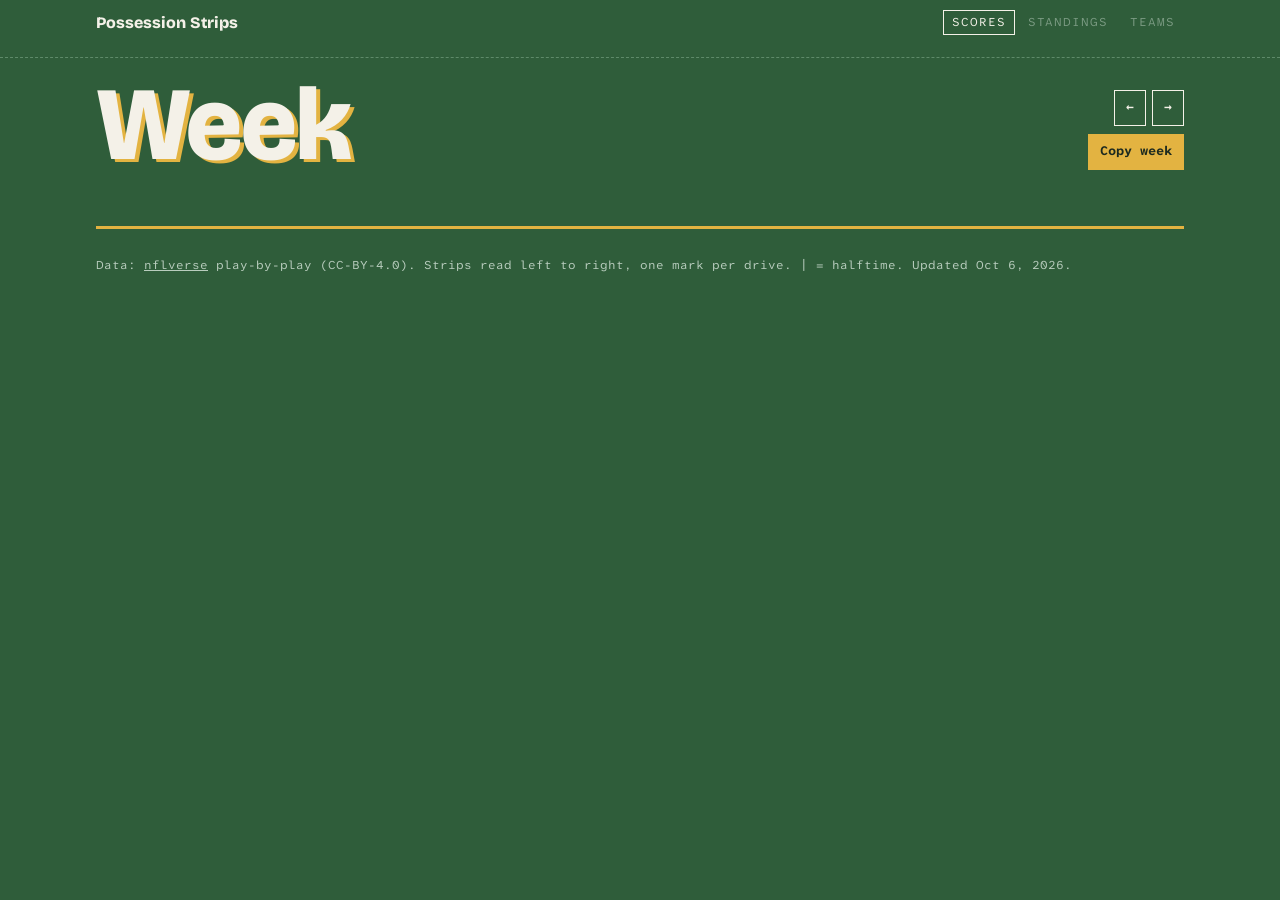
<file: prototype_week_view.html>
<!doctype html>
<html lang="en">
<head>
<meta charset="utf-8">
<meta name="viewport" content="width=device-width, initial-scale=1, viewport-fit=cover">
<title>Possession Strips</title>
<link rel="preconnect" href="https://fonts.googleapis.com">
<link rel="preconnect" href="https://fonts.gstatic.com" crossorigin>
<link rel="stylesheet" href="https://fonts.googleapis.com/css2?family=Atkinson+Hyperlegible+Mono:wght@400;700&family=Bricolage+Grotesque:opsz,wght@12..96,800&display=swap">
<style>
:root{--bg:#2F5D3A;--card:#2A5434;--ink:#F4F1E8;--ink2:#B9CDBE;--rule:#5E8A69;--acc:#E3B341;
--emoji:'Apple Color Emoji','Segoe UI Emoji','Noto Color Emoji',sans-serif;
--head:'Bricolage Grotesque',system-ui,sans-serif;--mono:'Atkinson Hyperlegible Mono',ui-monospace,monospace}
*{box-sizing:border-box}
html{-webkit-text-size-adjust:100%}
body{margin:0;background:var(--bg);color:var(--ink);font:14px/1.45 var(--mono)}
button{font:inherit;color:inherit;cursor:pointer}
.wrap{max-width:1120px;margin:0 auto;padding:0 16px}
header{position:sticky;top:0;z-index:5;background:var(--bg);border-bottom:1.5px dashed var(--rule);padding-top:env(safe-area-inset-top)}
.brand{display:flex;align-items:center;justify-content:space-between;padding:10px 0 4px;font-size:12px;letter-spacing:.08em;text-transform:uppercase;color:var(--ink2)}
.brand b{color:var(--ink);font-family:var(--head);font-weight:800;font-size:16px;letter-spacing:0;text-transform:none}
.tabs{display:flex;gap:4px}
.tabs span{padding:3px 8px;border:1.5px solid transparent}
.tabs span.on{border-color:var(--ink);color:var(--ink)}
.tabs span.off{opacity:.55}
.weeks{display:flex;gap:6px;overflow-x:auto;padding:8px 0 10px;scrollbar-width:none;scroll-snap-type:x proximity}
.weeks::-webkit-scrollbar{display:none}
.weeks button{flex:0 0 auto;min-width:40px;height:34px;border:1.5px dashed var(--rule);background:transparent;color:var(--ink2);font-weight:700;scroll-snap-align:center}
.weeks button.on{background:var(--ink);color:var(--bg);border:1.5px solid var(--ink)}
.weeks button.future{opacity:.5}
.hero{display:flex;align-items:flex-end;justify-content:space-between;gap:12px;padding:22px 0 14px}
h1{margin:0;font:800 clamp(56px,16vw,104px)/.86 var(--head);text-shadow:4px 3px 0 var(--acc);letter-spacing:-.01em}
.hero .acts{display:flex;flex-direction:column;align-items:flex-end;gap:8px}
.nav{display:flex;gap:6px}
.btn{border:1.5px solid var(--ink);background:transparent;padding:7px 11px;font-size:13px;font-weight:700;min-height:36px}
.btn:disabled{opacity:.3;cursor:default}
.btn.solid{background:var(--acc);border-color:var(--acc);color:#1d2a1f}
.sub{margin:0 0 16px;color:var(--ink2);font-size:13px}
.grid{display:grid;grid-template-columns:minmax(0,1fr);gap:12px}
@media(min-width:760px){.grid{grid-template-columns:repeat(2,minmax(0,1fr));gap:14px 18px}}
.card{background:var(--card);border:1.5px dashed var(--rule);padding:10px 14px 8px}
.ch{display:flex;align-items:center;gap:8px;font-size:11.5px;letter-spacing:.06em;text-transform:uppercase;color:var(--ink2)}
.ch .t{flex:1;min-width:0;white-space:nowrap;overflow:hidden;text-overflow:ellipsis}
.tag{border:1px solid var(--ink2);padding:0 5px;font-size:10.5px}
.tag.live{border-color:var(--acc);color:var(--acc)}
.copy{border:1.5px solid var(--rule);background:transparent;padding:4px 8px;font-size:11px;letter-spacing:.06em;text-transform:uppercase;min-height:30px}
.copy:hover,.copy:focus-visible{border-color:var(--ink)}
.row{display:grid;grid-template-columns:52px minmax(0,1fr) 38px;align-items:center;gap:10px;padding:7px 0}
.row+.row{border-top:1px dashed rgba(94,138,105,.55)}
.stamp{justify-self:start;color:#fff;font:800 16px/1.35 var(--head);padding:0 7px;min-width:44px;text-align:center}
.strip{container-type:inline-size;min-width:0}
.strip .s{display:block;white-space:nowrap;font-family:var(--emoji);letter-spacing:.06em;line-height:1.25;font-size:20px}
.pipe{font-family:var(--mono);color:var(--rule);margin:0 .22em;letter-spacing:0}
.pts{text-align:right;font:800 28px/1 var(--head);color:var(--ink2)}
.win .pts{color:var(--ink)}
.up{display:grid;grid-template-columns:52px 1fr;gap:10px;align-items:center;padding:7px 0}
.up .when{color:var(--ink2);font-size:12.5px}
.legend{margin:26px 0 0;border-top:3px solid var(--acc);padding:12px 0 0;display:grid;grid-template-columns:repeat(2,minmax(0,1fr));gap:6px 14px;font-size:12.5px}
@media(min-width:760px){.legend{grid-template-columns:repeat(5,minmax(0,1fr))}}
.legend span{font-family:var(--emoji);margin-right:6px}
footer{color:var(--ink2);font-size:12px;padding:16px 0 calc(28px + env(safe-area-inset-bottom))}
footer a{color:var(--ink2)}
.toast{position:fixed;left:50%;bottom:calc(20px + env(safe-area-inset-bottom));transform:translate(-50%,30px);opacity:0;background:var(--ink);color:var(--bg);padding:10px 14px;font-weight:700;font-size:13px;transition:.2s;pointer-events:none;z-index:9}
.toast.show{opacity:1;transform:translate(-50%,0)}
.sr{position:absolute;width:1px;height:1px;overflow:hidden;clip:rect(0 0 0 0)}
</style>
</head>
<body>
<header><div class="wrap">
  <div class="brand"><b>Possession Strips</b>
    <div class="tabs"><span class="on">Scores</span><span class="off" title="Coming next">Standings</span><span class="off" title="Coming next">Teams</span></div></div>
  <nav class="weeks" id="weeks" aria-label="Choose week"></nav>
</div></header>
<main class="wrap">
  <div class="hero">
    <h1 id="title">Week</h1>
    <div class="acts">
      <div class="nav"><button class="btn" id="prev" aria-label="Previous week">←</button><button class="btn" id="next" aria-label="Next week">→</button></div>
      <button class="btn solid" id="copyWeek">Copy week</button>
    </div>
  </div>
  <p class="sub" id="sub"></p>
  <div class="grid" id="grid"></div>
  <div class="legend" id="legend"></div>
  <footer>Data: <a href="https://github.com/nflverse/nflverse-data">nflverse</a> play-by-play (CC-BY-4.0). Strips read left to right, one mark per drive. | = halftime. Updated Oct 6, 2026.</footer>
</main>
<div class="toast" id="toast" role="status" aria-live="polite"></div>
<script>
const DATA=__DATA__;
const TC={ARI:['#97233F','#FFB612'],ATL:['#A71930','#000000'],BAL:['#241773','#9E7C0C'],BUF:['#00338D','#C60C30'],CAR:['#0085CA','#101820'],CHI:['#0B162A','#C83803'],CIN:['#FB4F14','#000000'],CLE:['#311D00','#FF3C00'],DAL:['#041E42','#869397'],DEN:['#FB4F14','#002244'],DET:['#0076B6','#B0B7BC'],GB:['#203731','#FFB612'],HOU:['#03202F','#A71930'],IND:['#002C5F','#A2AAAD'],JAX:['#006778','#D7A22A'],KC:['#E31837','#FFB81C'],LV:['#000000','#A5ACAF'],LAC:['#0080C6','#FFC20E'],LAR:['#003594','#FFA300'],MIA:['#008E97','#FC4C02'],MIN:['#4F2683','#FFC62F'],NE:['#002244','#C60C30'],NO:['#101820','#D3BC8D'],NYG:['#0B2265','#A71930'],NYJ:['#125740','#FFFFFF'],PHI:['#004C54','#A5ACAF'],PIT:['#101820','#FFB612'],SF:['#AA0000','#B3995D'],SEA:['#002244','#69BE28'],TB:['#D50A0A','#34302B'],TEN:['#0C2340','#4B92DB'],WAS:['#5A1414','#FFB612']};
const NAMES={ARI:'Cardinals',ATL:'Falcons',BAL:'Ravens',BUF:'Bills',CAR:'Panthers',CHI:'Bears',CIN:'Bengals',CLE:'Browns',DAL:'Cowboys',DEN:'Broncos',DET:'Lions',GB:'Packers',HOU:'Texans',IND:'Colts',JAX:'Jaguars',KC:'Chiefs',LAR:'Rams',LAC:'Chargers',LV:'Raiders',MIA:'Dolphins',MIN:'Vikings',NE:'Patriots',NO:'Saints',NYG:'Giants',NYJ:'Jets',PHI:'Eagles',PIT:'Steelers',SEA:'Seahawks',SF:'49ers',TB:'Buccaneers',TEN:'Titans',WAS:'Commanders'};
const LEGEND=[['🟩','Touchdown'],['🟢','Field goal'],['⬜','Punt'],['⭕','Missed FG'],['🔺','Interception or fumble'],['🔻','Turnover on downs'],['♦️','Turnover returned for TD'],['🟪','Safety'],['⏸️','End of half'],['⏹️','End of game']];
const LBL=Object.fromEntries(LEGEND.map(([e,n])=>[e,n.toLowerCase()]));
const weeksN=Object.keys(DATA).map(Number).sort((a,b)=>a-b);
const latest=Math.max(...weeksN.filter(w=>DATA[w].some(g=>g.final)));
const $=id=>document.getElementById(id);
const esc=s=>String(s).replace(/[&<>"]/g,c=>({'&':'&amp;','<':'&lt;','>':'&gt;','"':'&quot;'}[c]));

function kickoff(g){ // schedule times are US Eastern; show Pacific
  const [h,m]=g.time.split(':').map(Number); const d=new Date(g.day+'T12:00:00');
  let ph=h-3; const ap=ph>=12?'PM':'AM'; const h12=((ph+11)%12)+1;
  return d.toLocaleDateString('en-US',{weekday:'short',month:'short',day:'numeric'})+' · '+h12+':'+String(m).padStart(2,'0')+' '+ap+' PT';
}
function started(g){const [h,m]=g.time.split(':').map(Number);const t=new Date(g.day+'T'+String(h).padStart(2,'0')+':'+String(m).padStart(2,'0')+':00-04:00');return Date.now()>t.getTime();}
const stripText=parts=>parts.map(p=>p.join('')).join(' | ');
const count=parts=>parts.reduce((a,p)=>a+p.length,0)*1.2+(parts.length-1)*0.75+.3;
function stripHTML(team,parts){
  const halves=['first half','second half','overtime'];
  const label=team+' drives. '+parts.map((p,i)=>halves[i]+': '+(p.length?p.map(e=>LBL[e]).join(', '):'none')).join('. ');
  return `<span class="s" role="img" aria-label="${esc(label)}">${parts.map(p=>p.join('')).join('<span class="pipe" aria-hidden="true">|</span>')}</span>`;
}
const stamp=t=>`<span class="stamp" style="background:${TC[t][0]};box-shadow:3px 3px 0 ${TC[t][1]}">${t}</span>`;
function copyText(g){
  const a=[NAMES[g.away],g.aScore],h=[NAMES[g.home],g.hScore];
  const [w,l]=g.hScore>g.aScore?[h,a]:[a,h];
  return `${w[0]} ${w[1]}, ${l[0]} ${l[1]}:\n${g.away} ${stripText(g.aStrip)}\n${g.home} ${stripText(g.hStrip)}`;
}
function card(g,i){
  const head=`${esc(NAMES[g.away])} at ${esc(NAMES[g.home])}`;
  if(!g.final){
    const live=started(g);
    return `<article class="card"><div class="ch"><span class="t">${head}</span><span class="tag ${live?'live':''}">${live?'In progress':'Upcoming'}</span></div>
      <div class="up">${stamp(g.away)}<span class="when">${live?'Strips post after the final whistle':kickoff(g)}</span></div>
      <div class="up">${stamp(g.home)}<span class="when">${live?'':'&nbsp;'}</span></div></article>`;
  }
  const w=Math.max(count(g.aStrip),count(g.hStrip));
  const row=(t,parts,pts,opp)=>`<div class="row ${pts>opp?'win':''}">${stamp(t)}<div class="strip" style="--w:${w.toFixed(2)}">${stripHTML(t,parts)}</div><span class="pts">${pts}</span></div>`;
  return `<article class="card"><div class="ch"><span class="t">${head}</span><span class="tag">Final</span><button class="copy" data-i="${i}" aria-label="Copy ${head} to clipboard">Copy</button></div>
    ${row(g.away,g.aStrip,g.aScore,g.hScore)}${row(g.home,g.hStrip,g.hScore,g.aScore)}</article>`;
}
let cur=latest;
function render(){
  const games=DATA[cur]||[];
  $('title').textContent='Week '+cur;
  const fin=games.filter(g=>g.final).length;
  $('sub').textContent=fin===games.length?`${games.length} games · every possession`:fin?`${fin} of ${games.length} games final`:`${games.length} games · kicks off ${kickoff(games[0]).split(' · ')[0]}`;
  $('grid').innerHTML=games.map(card).join('');
  $('prev').disabled=cur===weeksN[0]; $('next').disabled=cur===weeksN[weeksN.length-1];
  $('copyWeek').disabled=!fin;
  document.querySelectorAll('.weeks button').forEach(b=>{const on=+b.dataset.w===cur;b.classList.toggle('on',on);b.setAttribute('aria-current',on?'true':'false');if(on)b.scrollIntoView({block:'nearest',inline:'center'});});
  fit();
  if(location.hash!=='#/week/'+cur) history.replaceState(null,'','#/week/'+cur);
}
function fit(){ // shrink both strips in a card together so the longest fits without scrolling
  document.querySelectorAll('.card').forEach(c=>{const ss=[...c.querySelectorAll('.strip .s')];if(!ss.length)return;
    ss.forEach(s=>s.style.fontSize='20px');
    const r=Math.min(1,...ss.map(s=>(s.parentElement.clientWidth-2)/s.scrollWidth));
    let f=20*r;ss.forEach(s=>s.style.fontSize=f.toFixed(2)+'px');
    for(let k=0;k<8&&ss.some(s=>s.scrollWidth>s.parentElement.clientWidth);k++){f*=.97;ss.forEach(s=>s.style.fontSize=f.toFixed(2)+'px');}});
}
addEventListener('resize',fit); document.fonts&&document.fonts.ready.then(fit);
function go(w){cur=w;render();window.scrollTo({top:0});}
$('weeks').innerHTML=weeksN.map(w=>`<button data-w="${w}" class="${DATA[w].some(g=>g.final)?'':'future'}">${w}</button>`).join('');
$('weeks').onclick=e=>{const b=e.target.closest('button');if(b)go(+b.dataset.w)};
$('prev').onclick=()=>go(weeksN[weeksN.indexOf(cur)-1]);
$('next').onclick=()=>go(weeksN[weeksN.indexOf(cur)+1]);
$('legend').innerHTML=LEGEND.map(([e,n])=>`<div><span>${e}</span>${n}</div>`).join('');
async function copy(txt,msg){
  try{await navigator.clipboard.writeText(txt);}catch(_){const t=document.createElement('textarea');t.value=txt;t.style.position='fixed';t.style.opacity='0';document.body.appendChild(t);t.select();try{document.execCommand('copy')}catch(__){}t.remove();}
  const el=$('toast');el.textContent=msg;el.classList.add('show');clearTimeout(el._t);el._t=setTimeout(()=>el.classList.remove('show'),1600);
}
$('grid').onclick=e=>{const b=e.target.closest('.copy');if(!b)return;const g=DATA[cur][+b.dataset.i];copy(copyText(g),'Copied — '+copyText(g).split(':')[0]);};
$('copyWeek').onclick=()=>copy(`Week ${cur}\n\n`+DATA[cur].filter(g=>g.final).map(copyText).join('\n\n'),`Copied Week ${cur}`);
const m=location.hash.match(/week\/(\d+)/); if(m&&DATA[m[1]]) cur=+m[1];
window.addEventListener('hashchange',()=>{const m=location.hash.match(/week\/(\d+)/);if(m&&DATA[m[1]]&&+m[1]!==cur)go(+m[1]);});
render();
</script>
</body>
</html>
</file>
